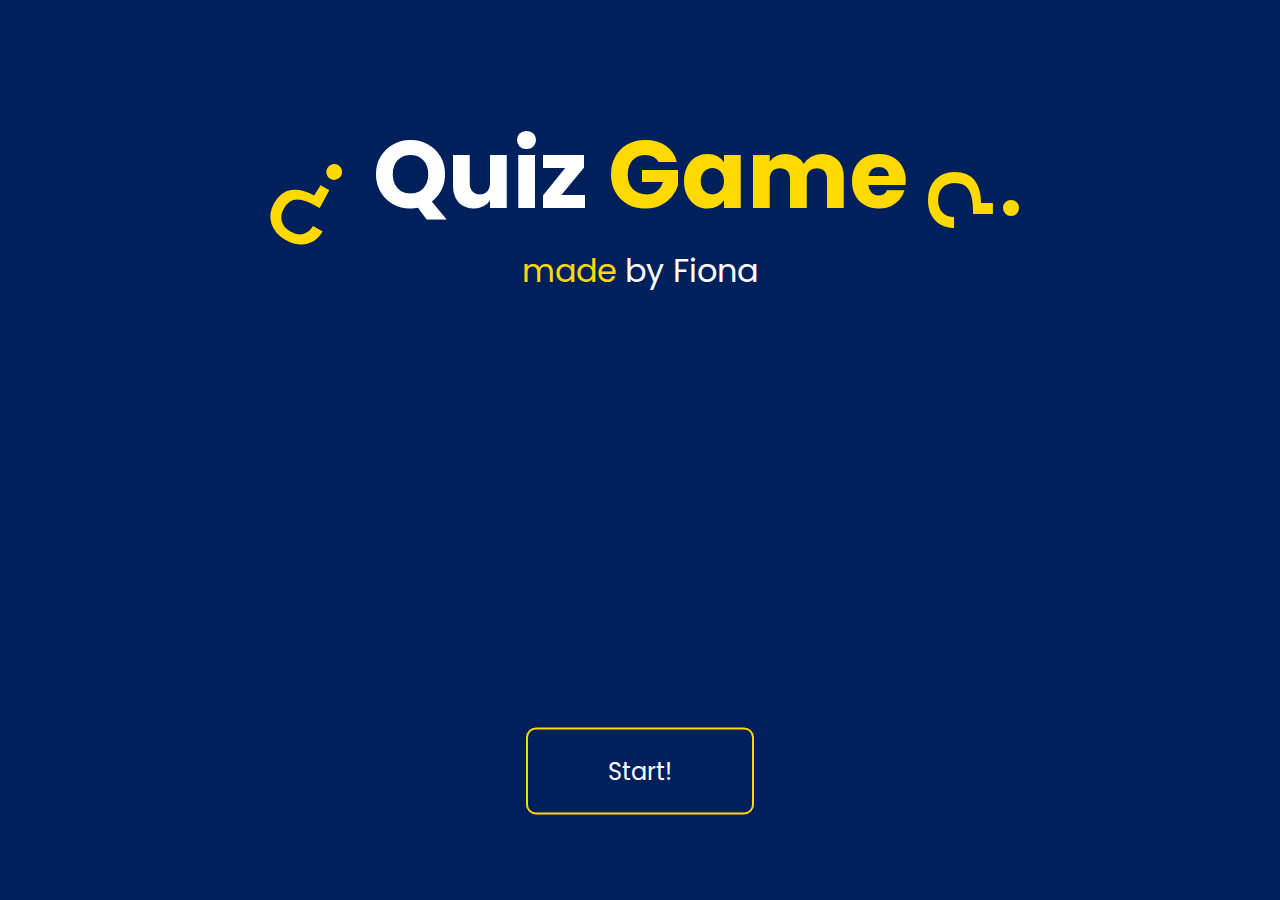
<file: index.html>
<!DOCTYPE html>
<html lang="en">
  <head>
    <meta charset="UTF-8" />
    <meta name="viewport" content="width=device-width, initial-scale=1.0" />
    <meta http-equiv="X-UA-Compatible" content="IE=edge" />
    <meta name="viewport" content="width=device-width, initial-scale=1.0" />
    <link rel="preconnect" href="https://fonts.googleapis.com" />
    <link rel="preconnect" href="https://fonts.gstatic.com" crossorigin />
    <link
      href="https://fonts.googleapis.com/css2?family=Poppins:wght@300;400;500;700&display=swap"
      rel="stylesheet"
    />
    <!--add stylesheet-->
    <link rel="stylesheet" href="style.css" />
    <title>Quiz game</title>
  </head>
  <body>
    <!-- Header -->
    <header>
      <span class="yellow-qm qmOne">?</span>
      <section class="header-text">
        <h1>Quiz <span class="yellow-h">Game</span></h1>
        <p>
          <span class="yellow-p">made </span>by Fiona
        </p>
      </section>
      <span class="yellow-qm qmTwo">?</span>
    </header>
    <a href="./questionPage.html">Start!</a>
  </body>
</html>
</file>
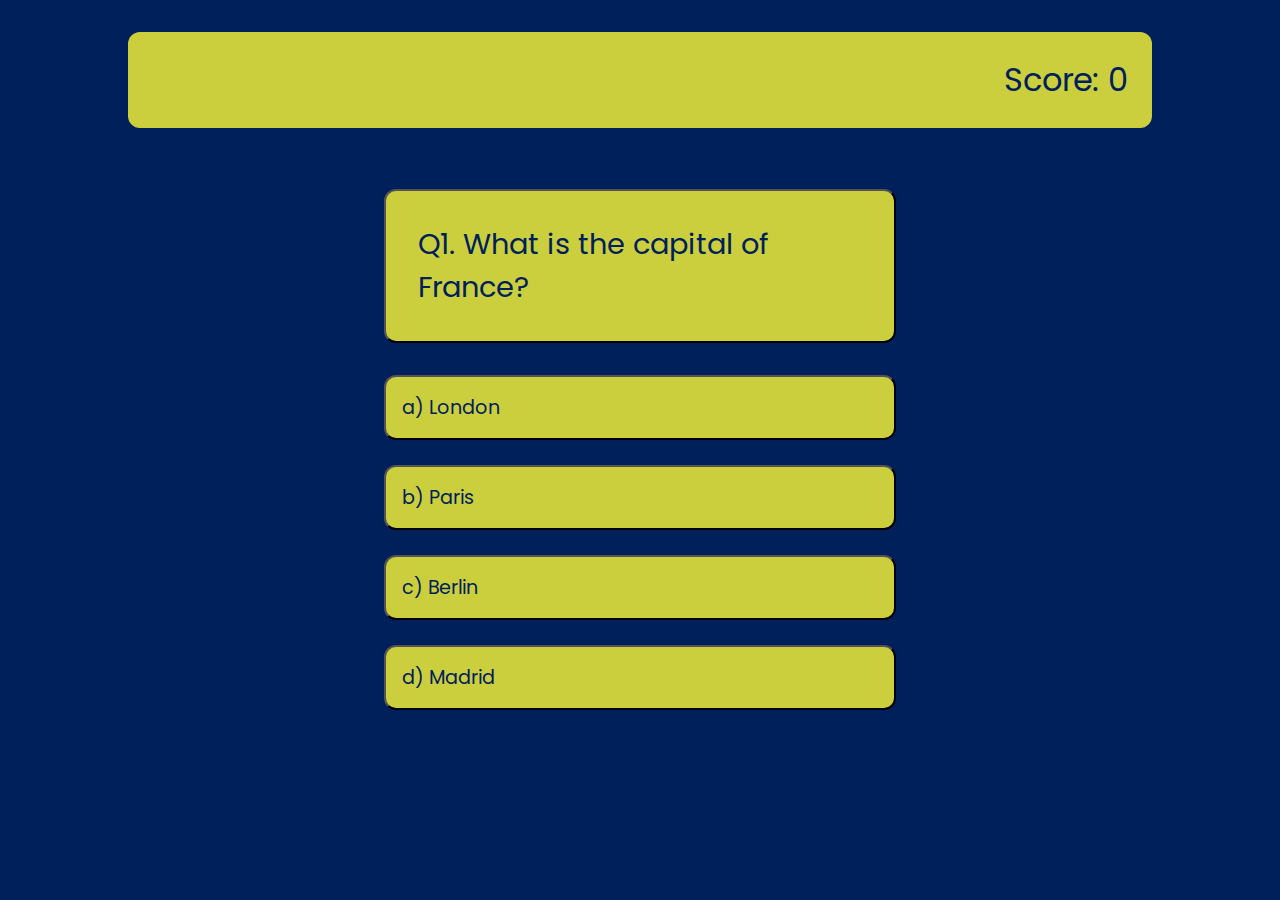
<file: pageOne.html>
<!DOCTYPE html>
<html lang="en">
  <head>
    <meta charset="UTF-8" />
    <meta http-equiv="X-UA-Compatible" content="IE=edge" />
    <meta name="viewport" content="width=device-width, initial-scale=1.0" />
    <link rel="preconnect" href="https://fonts.googleapis.com" />
    <link rel="preconnect" href="https://fonts.gstatic.com" crossorigin />
    <link
      href="https://fonts.googleapis.com/css2?family=Poppins:wght@300;400;500;700&display=swap"
      rel="stylesheet"
    />
    <link rel="stylesheet" href="style.css" />
    <title>Quiz</title>

  </head>
  <body>
    <!-- Scoreboard across top of page -->
    <div class = "score-board">
        <p id="question-num" value="1"></p>
        <p id = "score" value = "0">Score: 0 </p>
    </div>
    <!--Multiple choice question with 4 answer options-->
    <div class = "question-container">
      <form id='q1'>
        <p>Q1. What is the capital of France?</p>
          <input id="q1-a" type="submit" name="q1-a" value="a) London"><br>
          <input id="q1-b" type="submit"  name="q1-b" value="b) Paris"><br>
          <input id="q1-c" type="submit"  name="q1-c" value="c) Berlin"><br>
          <input id="q1-d" type="submit"  name="q1-d" value="d) Madrid"><br>
      </form>
    </div>
  </body>
  <script src="script.js"></script>
</html>
</file>
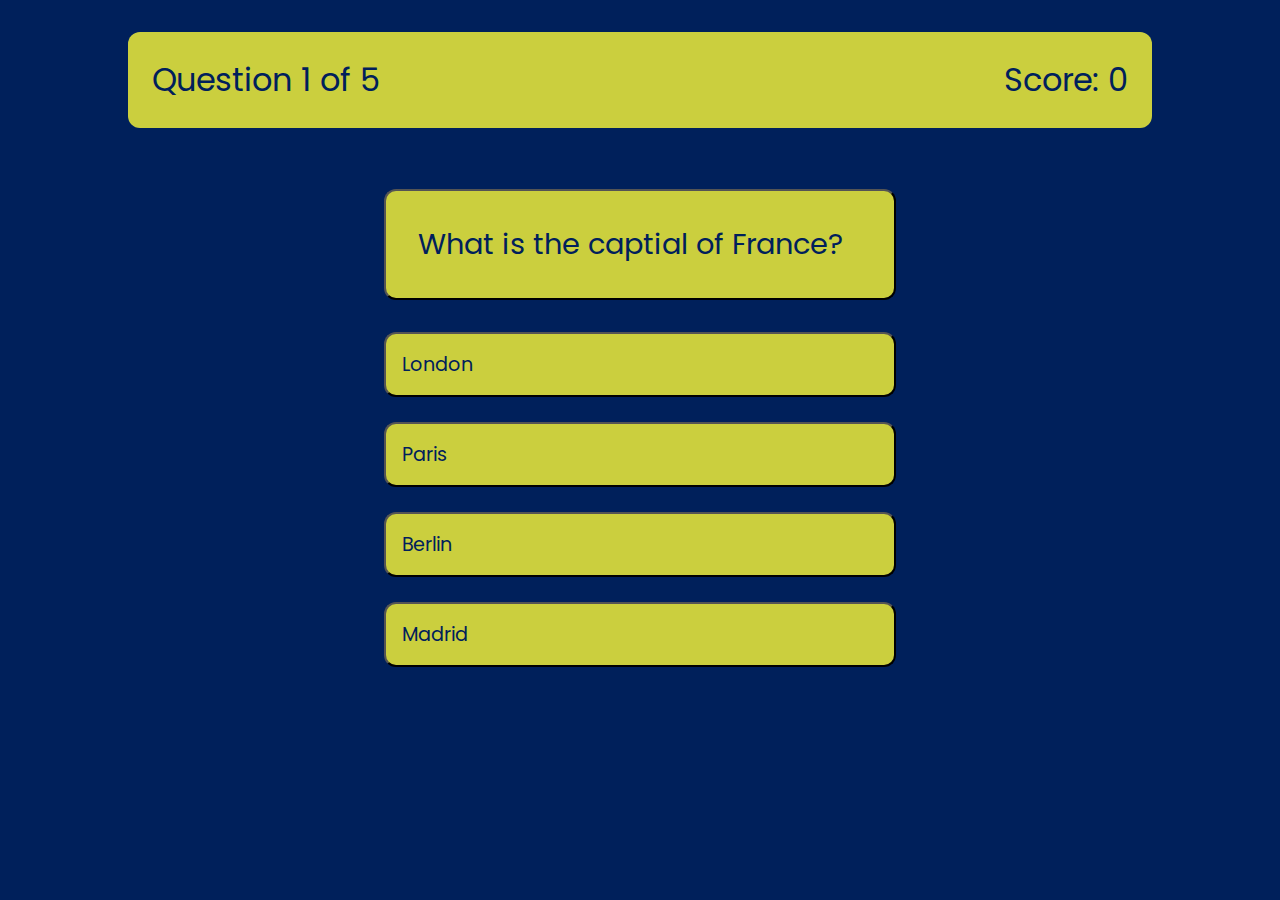
<file: questionPage.html>
<!DOCTYPE html>
<html lang="en">
  <head>
    <meta charset="UTF-8" />
    <meta http-equiv="X-UA-Compatible" content="IE=edge" />
    <meta name="viewport" content="width=device-width, initial-scale=1.0" />
    <link rel="preconnect" href="https://fonts.googleapis.com" />
    <link rel="preconnect" href="https://fonts.gstatic.com" crossorigin />
    <link
      href="https://fonts.googleapis.com/css2?family=Poppins:wght@300;400;500;700&display=swap"
      rel="stylesheet"
    />
    <!--add stylesheet-->
    <link rel="stylesheet" href="style.css" />
    <title>Quiz game</title>

  </head>
  <body>
    <!-- Scoreboard across top of page -->
    <div class = "score-board">
        <p id="question-num" value="1"></p>
        <p id = "score" value = "0">Score: 0 </p>
    </div>
    <!--Multiple choice question with 4 answer options-->
    <div class = "question-container">
      <form id='question'>
        <p id="question-box"></p>
          <input id="answer-a" type="submit" name="answer-a" value=""><br>
          <input id="answer-b" type="submit"  name="answer-b" value=""><br>
          <input id="answer-c" type="submit"  name="answer-c" value=""><br>
          <input id="answer-d" type="submit"  name="answer-d" value=""><br>
      </form>
    </div>
  </body>
  <script src="script.js"></script>
</html>
</file>
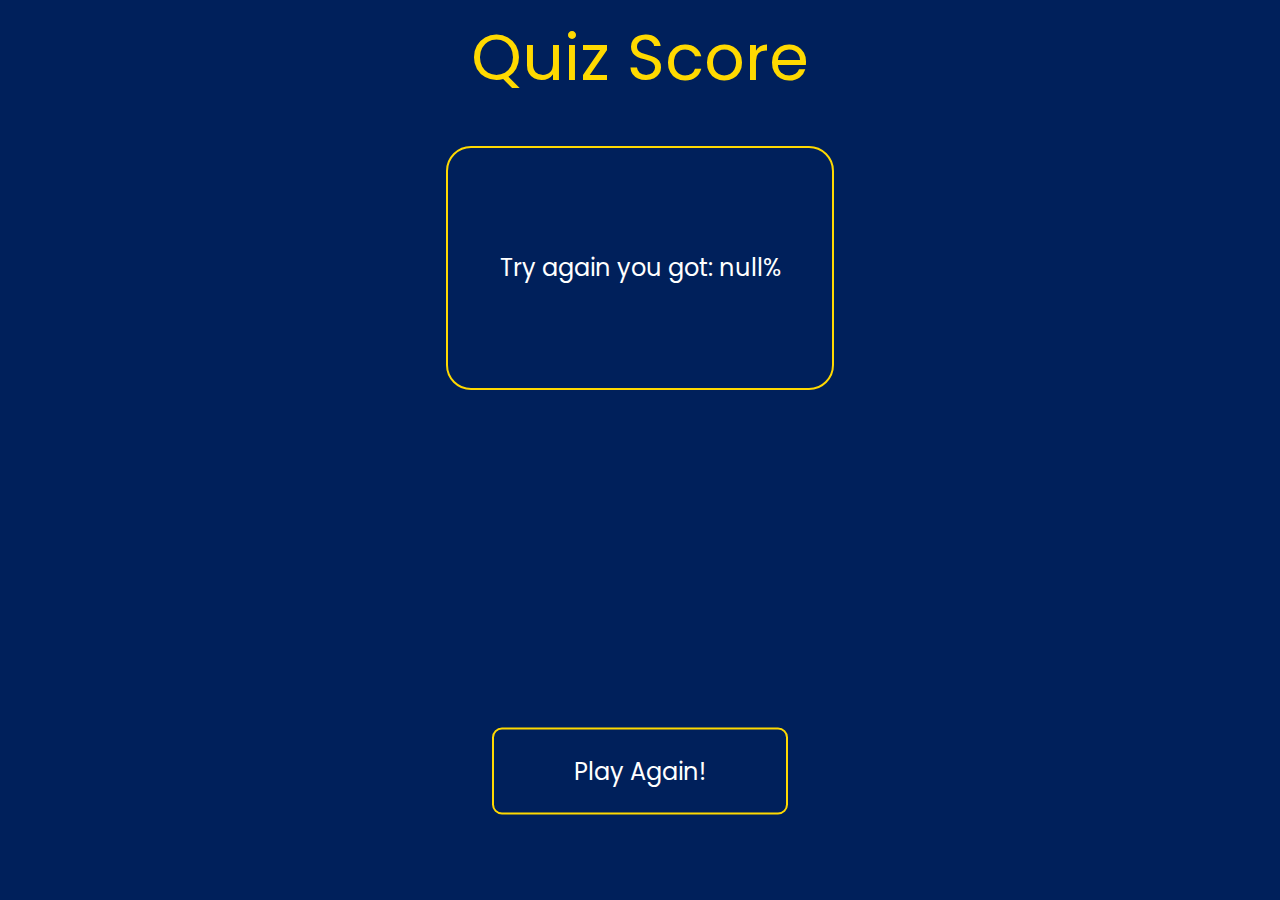
<file: results.html>
<!DOCTYPE html>
<html lang="en">
  <head>
    <meta charset="UTF-8" />
    <meta name="viewport" content="width=device-width, initial-scale=1.0" />
    <meta http-equiv="X-UA-Compatible" content="IE=edge" />
    <meta name="viewport" content="width=device-width, initial-scale=1.0" />
    <link rel="preconnect" href="https://fonts.googleapis.com" />
    <link rel="preconnect" href="https://fonts.gstatic.com" crossorigin />
    <!--add stylesheet-->
    <link
      href="https://fonts.googleapis.com/css2?family=Poppins:wght@300;400;500;700&display=swap"
      rel="stylesheet"
    />
    <link rel="stylesheet" href="style.css" />

    <title>Quiz game</title>
  </head>
  <body>
    
    <div class="results-box">
        <p class="yellow-h lower">Quiz Score</p>
        <p id="result" onload="resultsScript.js"></p>
        <a class = "play-again" href="./questionPage.html">Play Again!</a>
    </div>
  </body>
  <script src = "resultsScript.js"></script>
</html>
</file>
<file: style.css>
* {
  margin: 0;
  padding: 0;
  font-family: "Poppins", sans-serif;
  box-sizing: border-box;
}
body {
  width: 80%;
  margin: 0 auto;
  background-color: #00205b;
}

/* header */

header {
  align-self: center;
  text-align: center;
  color: #fff;
  display: flex;
  align-items: center;
  justify-content: center;
  margin-top: 10%;
}

header span.yellow-qm {
  color: #ffd900;
  font-size: 8rem;
  margin: 0 2rem;
}
.qmOne {
  transform: rotate(-150deg);
}
.qmTwo {
  transform: rotate(-90deg);
}

.header-text h1 {
  font-size: 6rem;
}

.header-text p {
  font-size: 2rem;
}

.yellow-h,
.yellow-p {
  color: #ffd900;
}

/* button */
.play-again a {
  top: 40%;
  font-size: 1.2rem;
}

a {
  border: solid 0.125rem #ffd900;
  padding: 1.5rem 5rem;
  border-radius: 0.625rem;
  text-decoration: none;
  color: #fff;
  position: absolute;
  top: 80%;
  left: 50%;
  transform: translate(-50%, -50%);
  font-weight: 400;
  font-size: 1.5rem;
  background-color: transparent;
  transition: all 0.65s linear 200ms;
  margin-top: 4%;
}

a:hover {
  background-color: rgba(255, 217, 0, 0.6);
}

/* feel free whatever you want:) */
.question-container{
  display: flex;
  align-items: flex-start;
  justify-content: center;
  margin-top:6%;
}

form{
  display: flex;
  flex-direction: column;
  background-color: #00205b;
  align-items: flex-start;
  width: 50%;
}

form p {
  width: 100%;
  background-color:rgba(248, 247, 56, 0.82);
  font-size: 1.8rem;
  color: #00205b;
  border-bottom: solid #00205b 2px;
  padding:2rem;
  margin-bottom: 2rem;
  border-width: 2px;
  border-style: outset;
  border-color: buttonborder;
  border-image: initial;
  border-radius: 12px;
}

input {
  background-color: rgba(248, 247, 56, 0.82);
  color: #00205b;
  width: 100%;
  padding:1rem;
  font-size: 1.2rem;
  text-align: left;
  border-radius: 12px;
  transition: all 0.2s linear 100ms;
}

input[type=submit]:hover {
  background-color: lightslategray;
}

.pageOne-body{
  width: 100%;
}

.score-board{
  margin-top:2rem;
  font-size: 2rem;
  display: flex;
  flex-direction: row;
  justify-content: space-between;
  border-radius: 12px;
  color:#00205b;
  background-color: rgba(248, 247, 56, 0.82);
  padding: 1.5rem;
}

.results-box{
  display: flex;
  flex-direction: column;
  align-items: center;
}

#result {
  justify-self: center;
  padding: 10% 5%;
  color:white;
  border: #ffd900 solid 0.125rem;
  border-radius: 25px;
  font-size: 1.5rem;
}

.lower{
  font-size: 4rem;
  padding: 10px;
  margin-bottom: 3%;
}

/* Screens less than 880px */
@media (max-width: 880px) {
  form{
    width:80%;
  }

  .results-box{
    display: flex;
    flex-direction: column;
    justify-content: center;
  }
  .lower{
    font-size: 1.2rem;
  }

  p#result{
    font-size: 0.9rem;
  }
  
 a {
  position: absolute;
  top: 80%;
  font-size: 0.9rem;
  margin-top: 5%;
  }
}

/* Screens less than 600px */
@media (max-width: 600px) {
  .score-board {
    font-size: 1rem;
  }

  form p{
    font-size:1rem;
    padding:1rem;
  }
  input {
    font-size:0.8rem;
  }

  .qmOne, .qmTwo {
    display: none;
  }

  .yellow-h {
    margin-top: 15%;
  }

.header-text h1{
    font-size: 4rem;
  }
}
</file>
